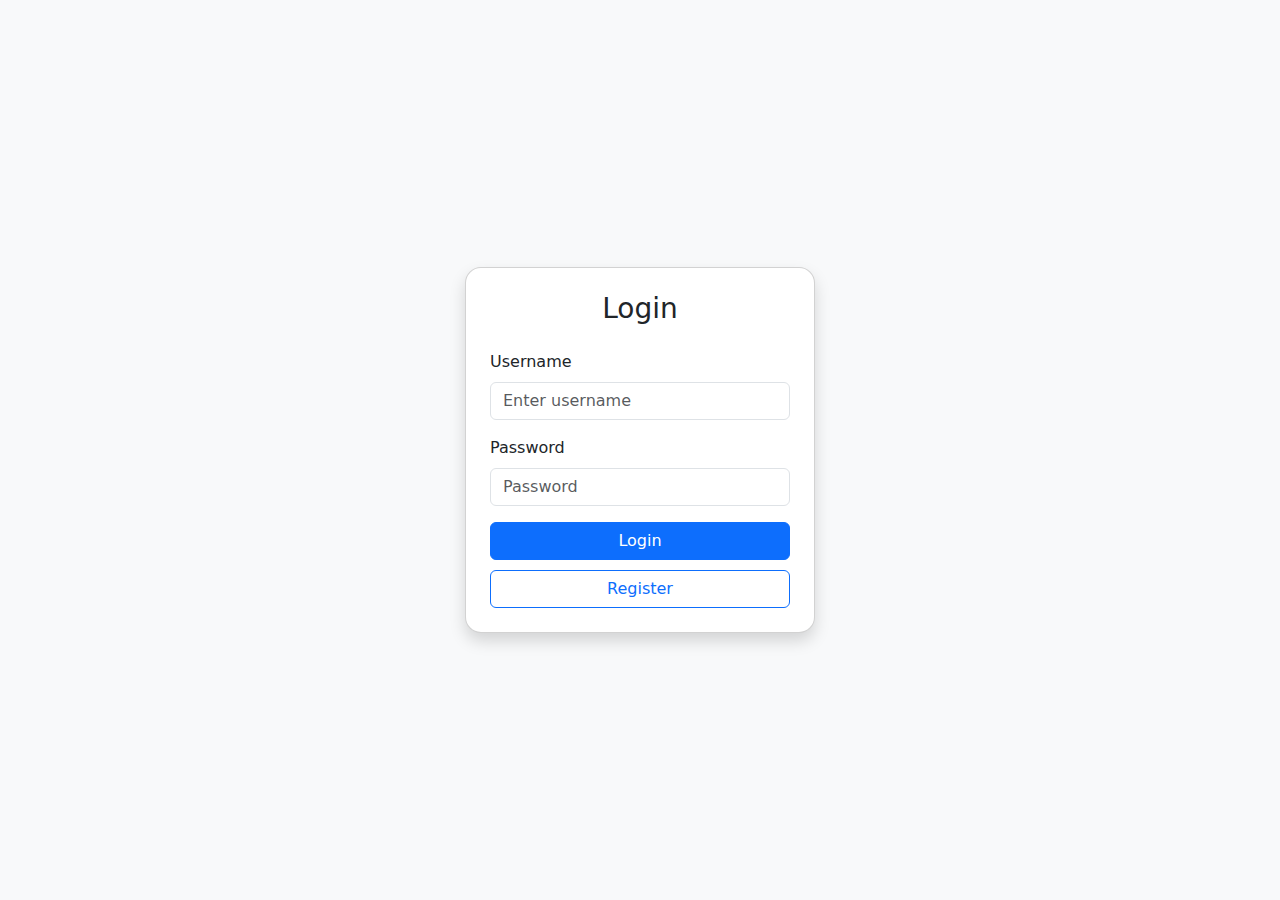
<file: templates/login.html>
<!DOCTYPE html>
<html lang="en">
<head>
  <meta charset="UTF-8" />
  <meta name="viewport" content="width=device-width, initial-scale=1.0" />
  <title>Login</title>
  <link href="https://cdn.jsdelivr.net/npm/bootstrap@5.3.2/dist/css/bootstrap.min.css" rel="stylesheet" />
</head>
<body class="bg-light d-flex align-items-center justify-content-center vh-100">
  <div class="card p-4 shadow rounded-4" style="min-width:350px;">
    <h3 class="text-center mb-4">Login</h3>
    <form action="/index">
      <div class="mb-3">
        <label for="username" class="form-label">Username</label>
        <input type="text" class="form-control" id="username" placeholder="Enter username" required />
      </div>
      <div class="mb-3">
        <label for="password" class="form-label">Password</label>
        <input type="password" class="form-control" id="password" placeholder="Password" required pattern="^(?=.*[a-z])(?=.*[A-Z])(?=.*\d).{8,}$" 
         title="Password must be at least 8 characters long, include one uppercase letter, one lowercase letter, and one number."/>
      </div>
      <button type="submit" class="btn btn-primary w-100">Login</button>
    </form>
    <div class="text-center" style="padding-top: 10px;">
      <a href="{{ url_for('register') }}" class="btn btn-outline-primary w-100">Register</a>
    </div>
  </div>
  <script src="https://cdn.jsdelivr.net/npm/bootstrap@5.3.2/dist/js/bootstrap.bundle.min.js"></script>
</body>
</html>
</file>
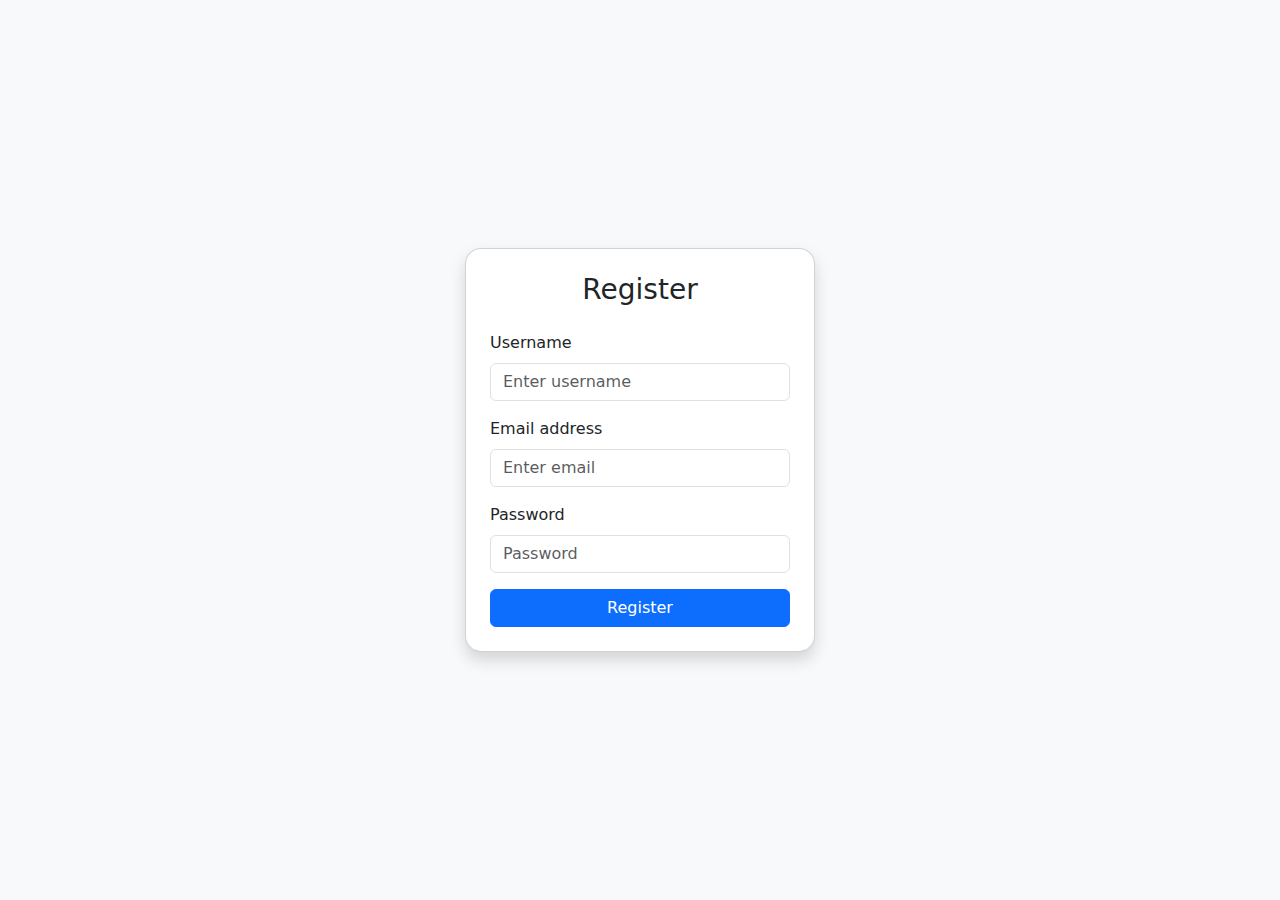
<file: templates/register.html>
<!DOCTYPE html>
<html lang="en">
<head>
  <meta charset="UTF-8" />
  <meta name="viewport" content="width=device-width, initial-scale=1.0" />
  <title>Register</title>
  <link href="https://cdn.jsdelivr.net/npm/bootstrap@5.3.2/dist/css/bootstrap.min.css" rel="stylesheet" />
</head>
<body class="bg-light d-flex align-items-center justify-content-center vh-100">
  <div class="card p-4 shadow rounded-4" style="min-width:350px;">
    <h3 class="text-center mb-4">Register</h3>
    <form action="/index">
      <div class="mb-3">
        <label for="username" class="form-label">Username</label>
        <input type="text" class="form-control" id="username" placeholder="Enter username" required />
      </div>
      <div class="mb-3">
        <label for="email" class="form-label">Email address</label>
        <input type="email" class="form-control" id="email" placeholder="Enter email" required />
      </div>
      <div class="mb-3">
        <label for="password" class="form-label">Password</label>
        <input type="password" class="form-control" id="password" placeholder="Password" required pattern="^(?=.*[a-z])(?=.*[A-Z])(?=.*\d).{8,}$" 
         title="Password must be at least 8 characters long, include one uppercase letter, one lowercase letter, and one number."/>
      </div>
      <button type="submit" class="btn btn-primary w-100">Register</button>
    </form>
  </div>
  <script src="https://cdn.jsdelivr.net/npm/bootstrap@5.3.2/dist/js/bootstrap.bundle.min.js"></script>
</body>
</html>
</file>
